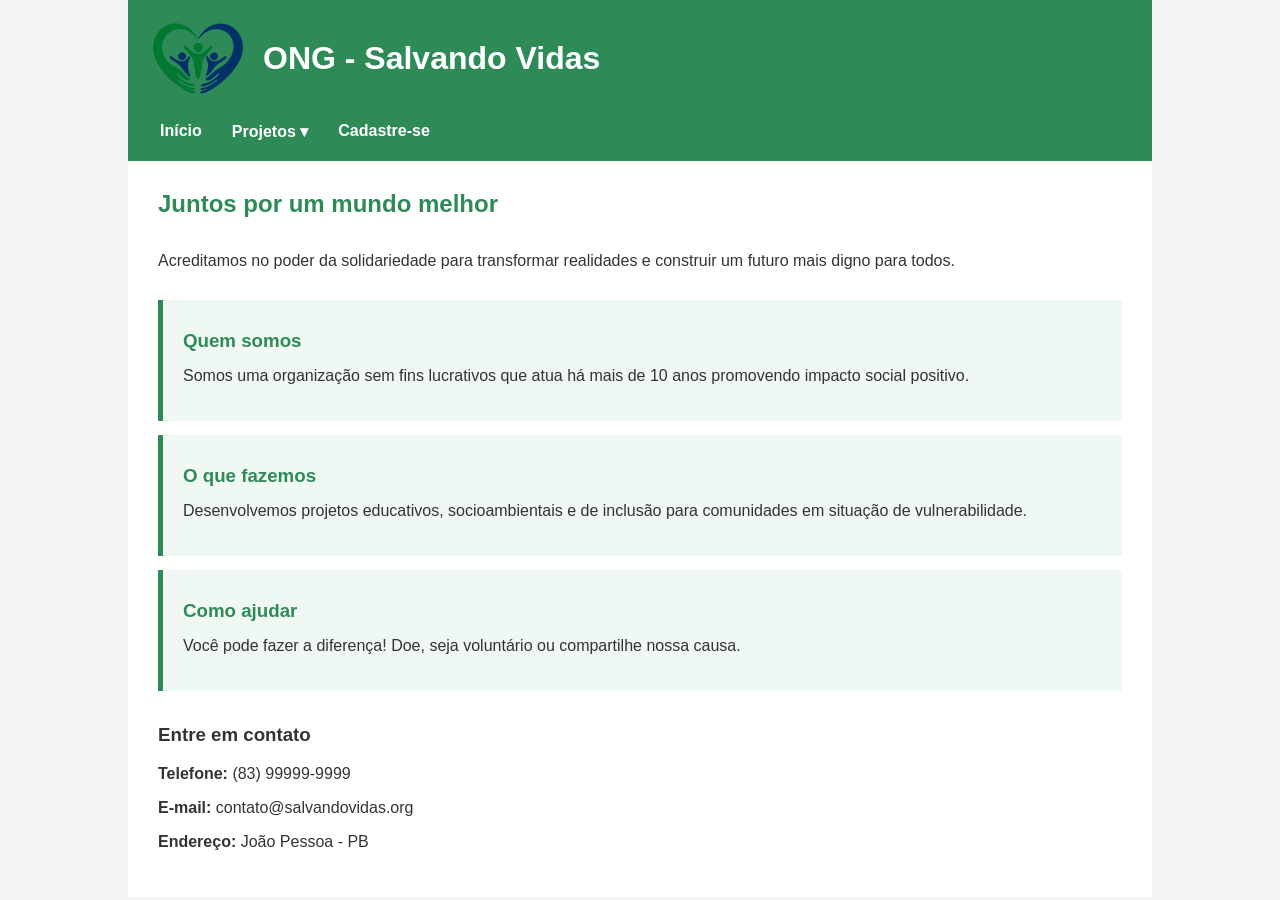
<file: html/index.html>
<!DOCTYPE html>
<html lang="pt-BR">

<head>
    <meta charset="UTF-8">
    <meta name="viewport" content="width=device-width, initial-scale=1.0">

    <title> Salvando Vidas </title>

    <link rel="stylesheet" href="../css/estilos.css">
</head>
<body>
        <header>
            <a href="index.html" class="logo">
                <img src="../imagens/logo.png" alt="Logo da ONG Salvando Vidas">
                <h1>ONG - Salvando Vidas</h1>
            </a>

            <button class="menu-hamburguer"
                type="button"
                aria-label="Abrir menu"
                aria-expanded="false"
                aria-controls="menu-principal">

                ☰
            </button>

            <nav id="menu-principal">
                <a href="index.html">Início</a>

                <div class="dropdown">
                    <button class="botao-dropdown"
                    type="button"
                    aria-expanded="false"
                    aria-controls="submenu-projetos">
                    Projetos ▾
                    </button>

                <div class="submenu" id="submenu-projetos">
                    <a href="projetos.html">Todos os projetos</a>
                    <a href="#educacao">Educação</a>
                    <a href="#meio-ambiente">Meio Ambiente</a>
                    <a href="#saude">Apoio à Saúde</a>
                    </div>
                </div>

                <a href="cadastro.html">Cadastre-se</a>
            </nav>
        </header>
    <main>
        <section id="conteudo">

                <h2> Juntos por um mundo melhor </h2>
                <p> Acreditamos no poder da solidariedade para transformar realidades e construir um futuro mais digno para todos. </p>

            <article>

                <h3> Quem somos </h3>
                <p> Somos uma organização sem fins lucrativos que atua há mais de 10 anos promovendo impacto social positivo. </p>

            </article>

            <article>   

                <h3> O que fazemos </h3>
                <p> Desenvolvemos projetos educativos, socioambientais e de inclusão para comunidades em situação de vulnerabilidade. </p>

            </article>

            <article>               
                <h3> Como ajudar </h3>    

                <p> Você pode fazer a diferença! Doe, seja voluntário ou compartilhe nossa causa. </p>

            </article>

            <aside>

                <h3> Entre em contato </h3>

                <p><strong>Telefone:</strong> (83) 99999-9999</p>
                <p><strong>E-mail:</strong> contato@salvandovidas.org</p>
                <p><strong>Endereço:</strong> João Pessoa - PB</p>

            </aside>

        </section>
    </main>
    <script type="module" src="../JS/main.js"></script>
</body> 
</html>
</file>
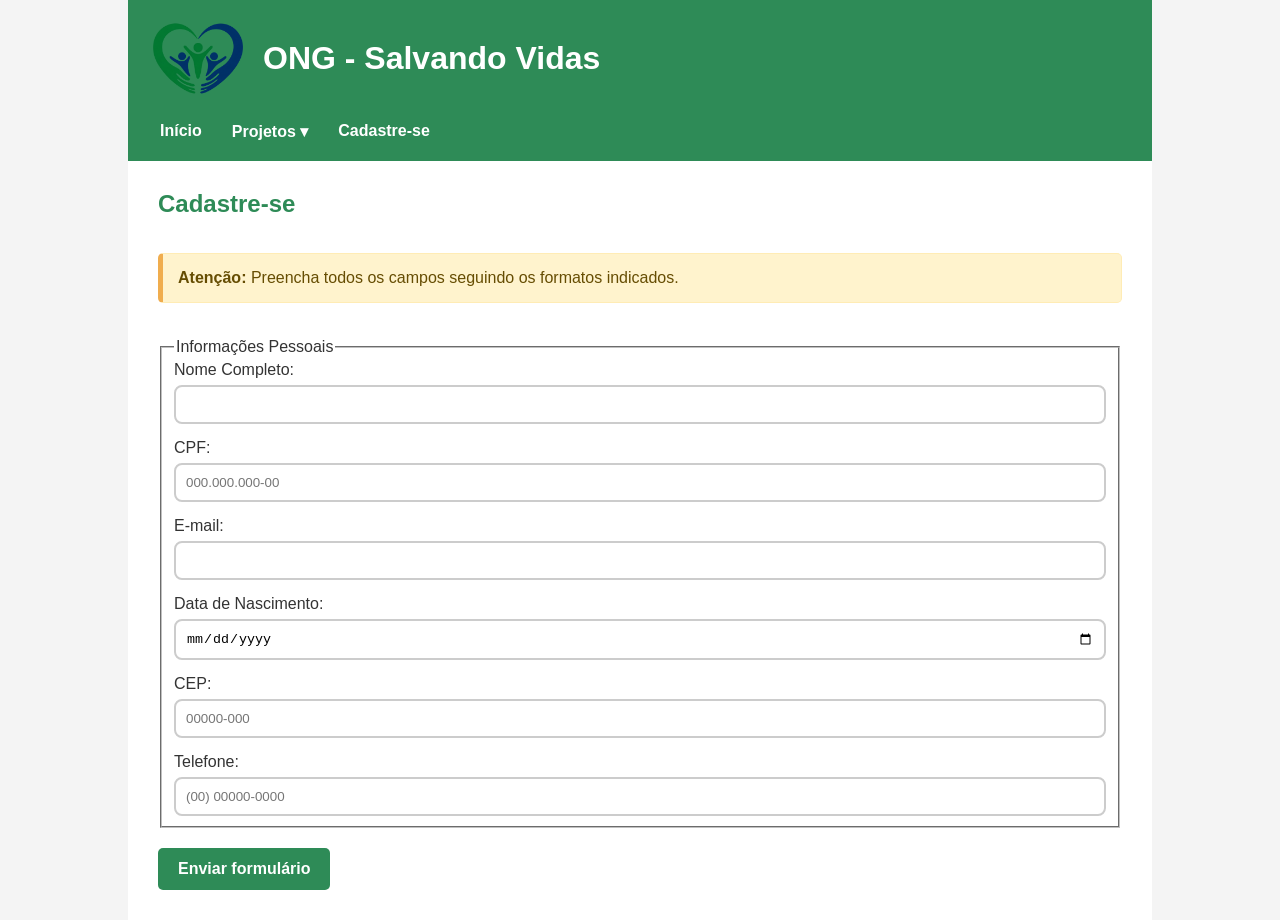
<file: html/cadastro.html>
<!DOCTYPE html>
<html lang="pt-BR">

<head>
    <meta charset="UTF-8">
    <meta name="viewport" content="width=device-width, initial-scale=1.0">

    <title> Salvando Vidas </title>

    <link rel="stylesheet" href="../css/estilos.css">
</head>
<body>
    <main>
        <header>

            <div class="logo"> 

                <img src="../imagens/logo.png" alt="Logo da ONG Salvando Vidas">
                
                <h1> ONG - Salvando Vidas </h1>
                
            </div>
            <button class="menu-hamburguer"
                     type="button"
                    aria-label="Abrir menu"
                    aria-expanded="false">
                    ☰
            </button>

            <nav id="menu-principal">
                <a href="index.html">Início</a>

                    <div class="dropdown">
                        <button class="botao-dropdown" type="button">
                            Projetos ▾
                        </button>

                        <div class="submenu">
                            <a href="projetos.html">Todos os projetos</a>
                            <a href="projetos.html#educacao">Educação</a>
                            <a href="projetos.html#meio-ambiente">Meio Ambiente</a>
                            <a href="projetos.html#saude">Apoio à Saúde</a>
                        </div>
                    </div>

                <a href="cadastro.html">Cadastre-se</a>
            </nav>
            
        </header> 
        <section>
            <h2> Cadastre-se </h2>
            <a class="alerta" role="status">
                <strong>Atenção:</strong>
                Preencha todos os campos seguindo os formatos indicados.
            </a>

            <form id="form-cadastro">
                <fieldset>
                        <legend>Informações Pessoais</legend>
        
                        <label for="nome">Nome Completo:</label>
                        <input 
                                type="text" 
                                id="nome" 
                                name="nome" 
                                required
                        >
                        <label for="cpf">CPF:</label>
                        <input type="text" 
                                id="cpf" 
                                name="cpf"
                                pattern="[0-9]{3}\.[0-9]{3}\.[0-9]{3}-[0-9]{2}" 
                                placeholder="000.000.000-00" 
                                title="Formato: 000.000.000-00"
                                required
                        >
        
                        <label for="email">E-mail:</label>
                        <input type="email" 
                                id="email" 
                                name="email" 
                                required
                        >
        
                        <label for="nascimento">Data de Nascimento:</label>
                        <input type="date" 
                                id="nascimento" 
                                name="nascimento"
                                required
                        >
                        
                        <label for="cep">CEP:</label>
                        <input type="text" 
                                id="cep"
                                name="cep"
                                pattern="[0-9]{5}-[0-9]{3}"
                                placeholder="00000-000" 
                                title="Formato: 00000-000"
                                required
                        >

                        <label for="telefone">Telefone:</label>
                        <input 
                                type="tel"
                                id="telefone"
                                name="telefone"
                                pattern="\([0-9]{2}\) [0-9]{5}-[0-9]{4}"
                                placeholder="(00) 00000-0000"
                                title="Formato: (00) 00000-0000"
                                required
                        >
        
                </fieldset>
                <button class="botao-enviar" type="submit">
                     Enviar formulário 
                </button>

                </form>
                <a id="toast" role="status" aria-live="polite"></a>
            <div id="toast" role="status" aria-live="polite"></div>
        </section>
    </main>
    <script type="module" src="../JS/main.js"></script>
</body>
</html>
</file>
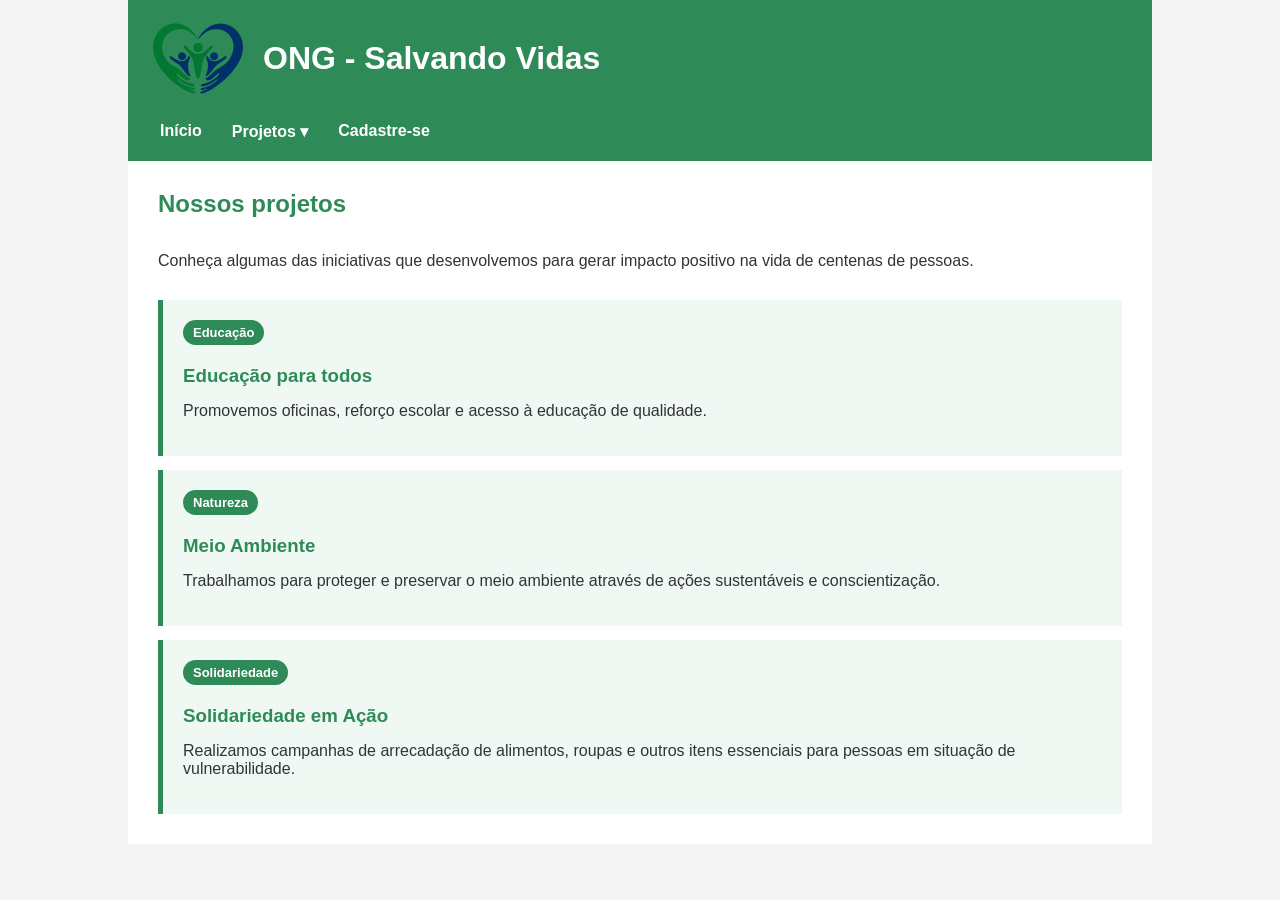
<file: html/projetos.html>
<!DOCTYPE html>
<html lang="pt-BR">

<head>
    <meta charset="UTF-8">
    <meta name="viewport" content="width=device-width, initial-scale=1.0">

    <title> Salvando Vidas </title>

    <link rel="stylesheet" href="../css/estilos.css">
</head>
<body>
    <main>
        <header>

            <div class="logo"> 

                <img src="../imagens/logo.png" alt="Logo da ONG Salvando Vidas">

                <h1> ONG - Salvando Vidas </h1>
                
            </div>
            <button class="menu-hamburguer"
                type="button"
                aria-label="Abrir menu"
                aria-expanded="false">
                 ☰
            </button>

            <nav id="menu-principal">
        <a href="index.html">Início</a>

        <div class="dropdown">
            <button class="botao-dropdown" type="button">
                Projetos ▾
            </button>

            <div class="submenu">
                    <a href="projetos.html">Todos os projetos</a>
                    <a href="#educacao">Educação</a>
                    <a href="#meio-ambiente">Meio Ambiente</a>
                    <a href="#saude">Apoio à Saúde</a>
            </div>
        </div>

        <a href="cadastro.html">Cadastre-se</a>
    </nav>
            
        </header> 
        <section> 

            <h2> Nossos projetos </h2> 
            <p> Conheça algumas das iniciativas que desenvolvemos para gerar impacto positivo na vida de centenas de pessoas. </p> 
            
            <article id="educacao">
                <span class="badge">Educação</span>
                <h3> Educação para todos </h3> 
                <p> Promovemos oficinas, reforço escolar e acesso à educação de qualidade. </p> 
            </article> 
            
            <article id="meio-ambiente">
                <span class="badge">Natureza</span>
                <h3> Meio Ambiente </h3> 
                <p> Trabalhamos para proteger e preservar o meio ambiente através de ações sustentáveis e conscientização. </p> 
            </article> 
            
            <article id="saude"> 
                <span class="badge">Solidariedade</span>
                <h3> Solidariedade em Ação </h3> 
                <p> Realizamos campanhas de arrecadação de alimentos, roupas e outros itens essenciais para pessoas em situação de vulnerabilidade. </p> 
            </article> 

        </section>
    </main>
<script type="module" src="../JS/main.js"></script>
</body>
</html>
</file>
<file: css/estilos.css>
/* Configuração geral */
body {
margin: 0;
font-family: Arial, sans-serif;
background-color: #f4f4f4;
color: #333;
}
/* Conteúdo principal */
main {
width: 80%;
margin: auto;
background-color: white;
}
/* Cabeçalho */
header {
background-color: #2e8b57;
color: white;
padding: 20px;
}
/* Logo */
.logo {
display: flex;
align-items: center;
gap: 15px;
color: white;
text-decoration: none;
}
.logo img {
width: 100px;
height: auto;
}
.logo h1 {
margin: 0;
font-size: 32px;
}
/* Menu de navegação */
nav {
display: flex;
flex-direction: row;
margin-left: 12px;
margin-top: 25px;
}
nav a {
color: white;
text-decoration: none;
margin-right: 30px;
font-weight: bold;
}
nav a:hover {
text-decoration: underline;
}
/* Seção de projetos */
section {
padding: 30px;
}
section h2 {
color: #2e8b57;
}
/* Cada projeto */
article {
background-color: #f0f8f4;
padding: 20px;
margin-top: 20px;
border-left: 5px solid #2e8b57;
}
article h3 {
color: #2e8b57;
margin-top: 10px;
}
/* Parágrafos /
p {
line-height: 1.25;
}
/ Grid principal com 12 colunas */
main {
display: grid;
grid-template-columns: repeat(12, 1fr);
}
header,
section {
grid-column: 1 / -1;
}
/* Grid da seção de projetos */
section {
display: grid;
grid-template-columns: repeat(1, 1fr);
gap: 15px;
}
section h2,
section > p {
grid-column: 1 / -1;
margin-top: -1px;
}
article {
display: flex;
flex-direction: column;
margin-top: -1px;
}
article h3 {
margin-top: 10px;
margin-bottom: 15px;
}
article p {
margin-top: 0;
}
/* 1º breakpoint: telas grandes */
@media (max-width: 1200px) {
main {
width: 90%;
}
}
/* 2º breakpoint: notebooks */
@media (max-width: 992px) {
article {
grid-column: span 6;
}
}
/* 3º breakpoint: tablets */
@media (max-width: 768px) {
main {
width: 95%;
}
.logo {
    flex-direction: column;
    align-items: flex-start;
}

nav a {
    margin-right: 15px;
}
}
/* 4º breakpoint: celulares */
@media (max-width: 576px) {
main {
width: 100%;
}
article {
    grid-column: 1 / -1;
}

nav {
    display: grid;
    gap: 10px;
}

.logo h1 {
    font-size: 26px;
}
}
/* 5º breakpoint: celulares pequenos */
@media (max-width: 400px) {
header,
section {
padding: 15px;
}
.logo img {
    width: 75px;
}

.logo h1 {
    font-size: 20px;
}

p {
    font-size: 14px;
}
}
/* Ajustes do cabeçalho */

header {
    position: relative;
}

/* Botão hambúrguer */

.menu-hamburguer {
    display: none;
    position: absolute;
    top: 25px;
    right: 20px;

    background: none;
    border: none;
    color: white;
    font-size: 30px;
    cursor: pointer;
}

/* Dropdown */

.dropdown {
    position: relative;
}

.botao-dropdown {
    background: none;
    border: none;
    padding: 0;
    margin-right: 30px;

    color: white;
    font-family: Arial, sans-serif;
    font-size: 16px;
    font-weight: bold;
    cursor: pointer;
}

.botao-dropdown:hover {
    text-decoration: underline;
}

.submenu {
    min-width: 190px;
    position: absolute;
    top: 25px;
    left: 0;
    z-index: 10;

    background-color: white;
    border-radius: 5px;
    box-shadow: 0 4px 10px rgba(0, 0, 0, 0.2);

    opacity: 0;
    visibility: hidden;
    transform: translateY(-10px);
    transition: 0.3s;
}

.submenu a {
    display: block;
    padding: 12px 15px;
    margin: 0;
    color: #2e8b57;
}

.submenu a:hover {
    background-color: #f0f8f4;
    text-decoration: none;
}

/* Abre o submenu no computador */

.dropdown.submenu-aberto .submenu {
    opacity: 1;
    visibility: visible;
    transform: translateY(0);
}

/* Menu para tablets e celulares */

@media (max-width: 768px) {
    .menu-hamburguer {
        display: block;
    }

    nav {
        width: 100%;
        margin-left: 0;

        display: flex;
        flex-direction: column;
        align-items: flex-start;
        gap: 15px;

        max-height: 0;
        opacity: 0;
        overflow: hidden;
        pointer-events: none;

        transition:
            max-height 0.4s ease,
            opacity 0.3s ease;
    }

    nav.menu-aberto {
        max-height: 500px;
        opacity: 1;
        pointer-events: auto;
    }

    nav a {
        margin-right: 0;
    }

    .dropdown {
        width: 100%;
    }

    .botao-dropdown {
        margin-right: 0;
    }

    .submenu {
        position: static;
        max-height: 0;
        overflow: hidden;
        box-shadow: none;

        opacity: 0;
        visibility: hidden;
        transform: none;
    }

    .dropdown.submenu-aberto .submenu {
        max-height: 250px;
        margin-top: 10px;
        opacity: 1;
        visibility: visible;
    }
}
/* Interações dos campos do formulário */

form fieldset {
    display: flex;
    flex-direction: column;
}

form input {
    padding: 10px;
    border: 2px solid #cccccc;
    border-radius: 8px;
    outline: none;

    transition:
        border-color 0.3s,
        box-shadow 0.3s;
}

/* Campo selecionado */

form input:focus {
    border-color: #2e8b57;
    box-shadow: 0 0 5px rgba(46, 139, 87, 0.4);
}

/* Campo preenchido corretamente */

form input:user-valid {
    border-color: #2e8b57;
}

/* Campo preenchido incorretamente */

form input:user-invalid {
    border-color: #c62828;
    box-shadow: 0 0 5px rgba(198, 40, 40, 0.3);
}

/* Botão do formulário */

.botao-enviar {
    margin-top: 20px;
    padding: 12px 20px;

    background-color: #2e8b57;
    color: white;
    border: none;
    border-radius: 5px;

    font-size: 16px;
    font-weight: bold;
    cursor: pointer;

    transition:
        background-color 0.3s,
        opacity 0.3s,
        transform 0.2s;
}

.botao-enviar:hover {
    background-color: #246f46;
}

.botao-enviar:focus {
    box-shadow: 0 0 0 3px rgba(46, 139, 87, 0.4);
    outline: none;
}

.botao-enviar:active {
    transform: scale(0.97);
}

.botao-enviar:disabled {
    background-color: #cccccc;
    color: #666666;
    cursor: not-allowed;
    opacity: 0.6;
}
/* Toast */

#toast {
    position: fixed;
    right: 20px;
    bottom: 20px;
    z-index: 1000;

    padding: 15px 20px;
    border-radius: 5px;

    color: white;
    font-weight: bold;

    opacity: 0;
    visibility: hidden;
    transform: translateY(20px);

    transition:
        opacity 0.3s,
        transform 0.3s,
        visibility 0.3s;
}

#toast.sucesso {
    background-color: #2e8b57;
}

#toast.erro {
    background-color: #c62828;
}

#toast.mostrar {
    opacity: 1;
    visibility: visible;
    transform: translateY(0);
}
.alerta {
    margin-bottom: 20px;
    padding: 15px;

    background-color: #fff3cd;
    color: #664d03;

    border: 1px solid #ffecb5;
    border-left: 5px solid #f0ad4e;
    border-radius: 5px;
}
.badge {
    align-self: flex-start;
    display: inline-block;
    padding: 5px 10px;
    margin-bottom: 10px;

    background-color: #2e8b57;
    color: white;

    border-radius: 20px;
    font-size: 13px;
    font-weight: bold;
}
/* Cabeçalho alinhado ao conteúdo principal */
body > header {
    box-sizing: border-box;
    width: 80%;
    margin: 0 auto;
}

@media (max-width: 1200px) {
    body > header {
        width: 90%;
    }
}

@media (max-width: 768px) {
    body > header {
        width: 95%;
    }

    nav {
        visibility: hidden;
    }

    nav.menu-aberto {
        visibility: visible;
    }
}

nav.menu-aberto {
    visibility: visible;
}

@media (max-width: 576px) {
    body > header {
        width: 100%;
    }
}
/* Espaçamento entre os campos do cadastro */
#form-cadastro label:not(:first-of-type) {
    margin-top: 15px;
}

#form-cadastro label {
    margin-bottom: 6px;
}

#form-cadastro small {
    margin-top: 2px;
    line-height: 1.4;
}
</file>
